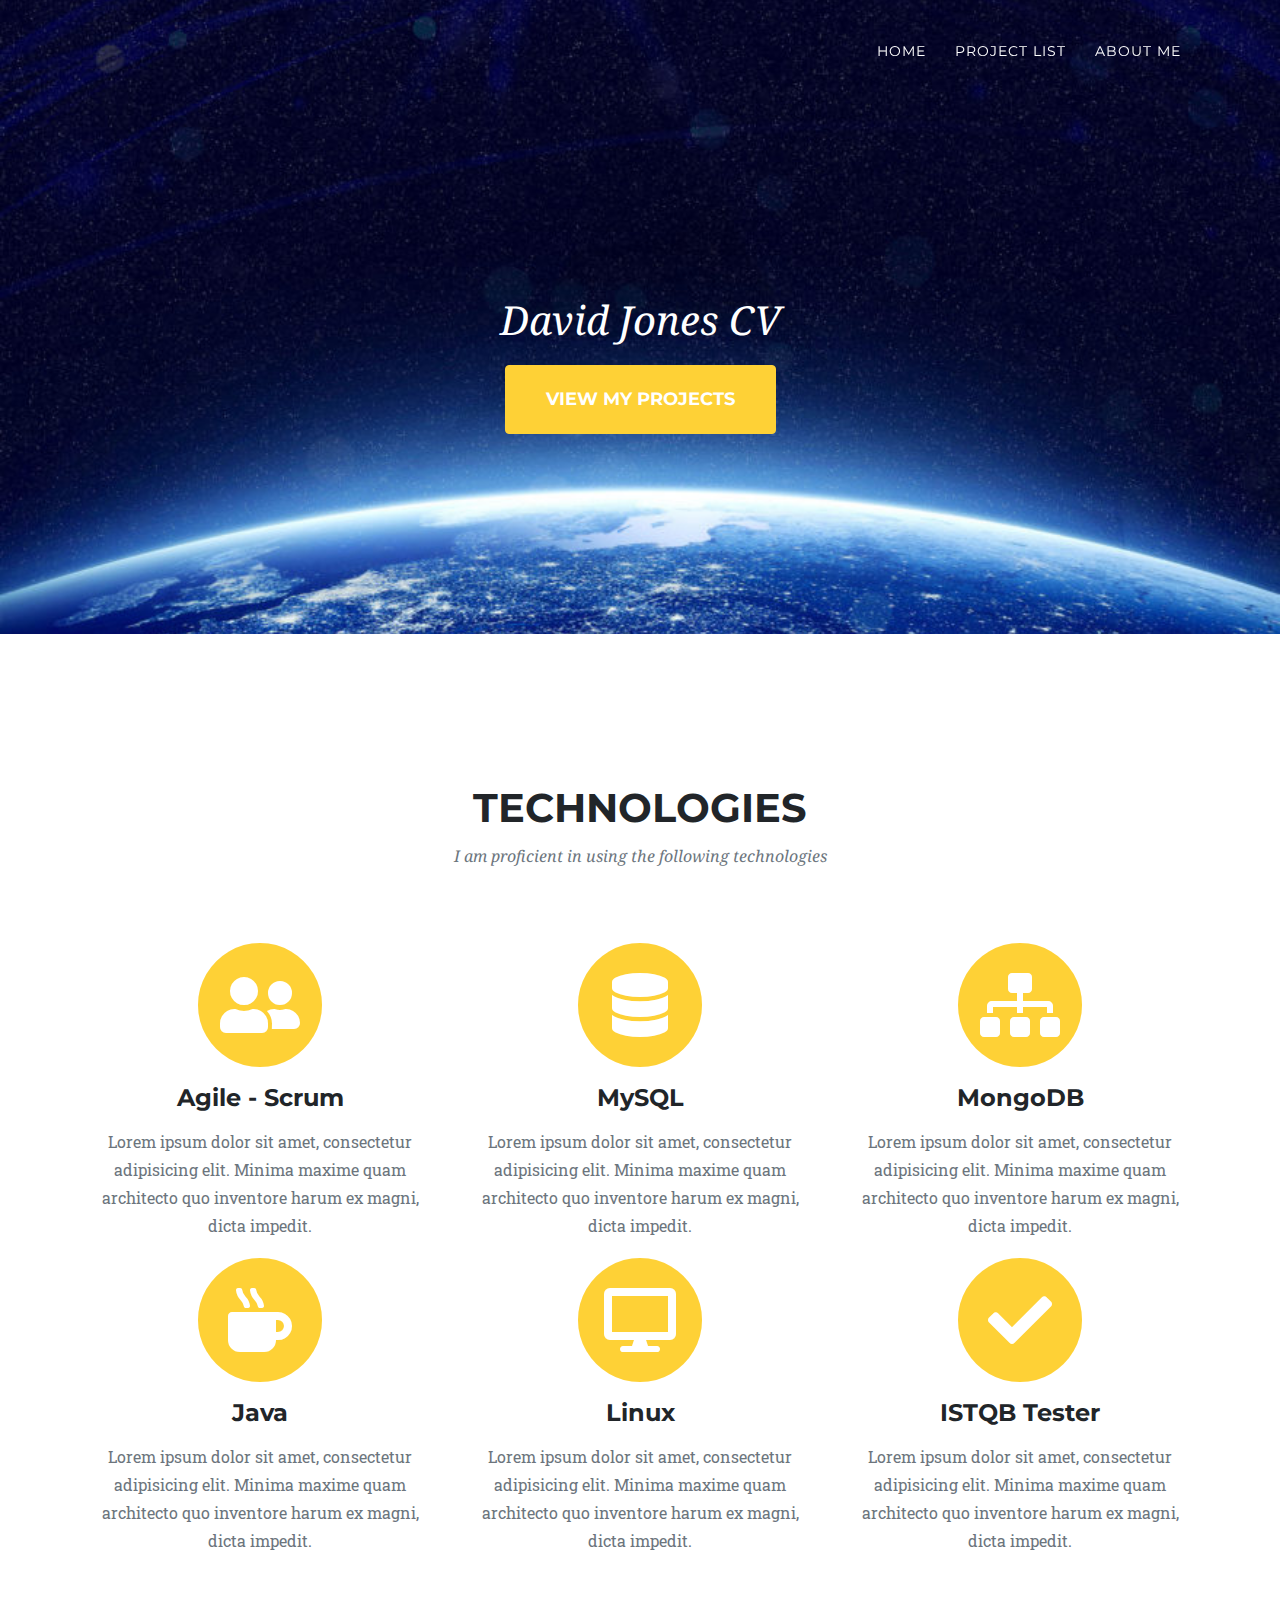
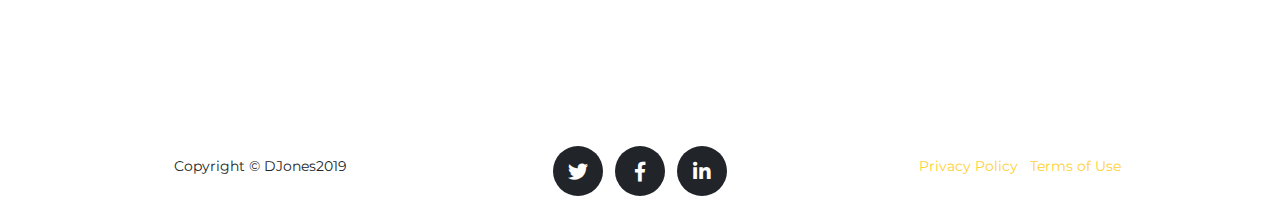
<file: index.html>
<!DOCTYPE html>
<html lang="en">

  <head>

    <meta charset="utf-8">
    <meta name="viewport" content="width=device-width, initial-scale=1, shrink-to-fit=no">
    <meta name="description" content="">
    <meta name="author" content="">

    <title>David Jones - CV</title>

    <!-- Bootstrap core CSS -->
    <link href="vendor/bootstrap/css/bootstrap.min.css" rel="stylesheet">

    <!-- Custom fonts for this template -->
    <link href="vendor/fontawesome-free/css/all.min.css" rel="stylesheet" type="text/css">
    <link href="https://fonts.googleapis.com/css?family=Montserrat:400,700" rel="stylesheet" type="text/css">
    <link href='https://fonts.googleapis.com/css?family=Kaushan+Script' rel='stylesheet' type='text/css'>
    <link href='https://fonts.googleapis.com/css?family=Droid+Serif:400,700,400italic,700italic' rel='stylesheet' type='text/css'>
    <link href='https://fonts.googleapis.com/css?family=Roboto+Slab:400,100,300,700' rel='stylesheet' type='text/css'>

    <!-- Custom styles for this template -->
    <link href="css/agency.min.css" rel="stylesheet">

  </head>

  <body id="page-top">

    <!-- Navigation -->
    <nav class="navbar navbar-expand-lg navbar-dark fixed-top" id="mainNav">
      <div class="container">
        <button class="navbar-toggler navbar-toggler-right" type="button" data-toggle="collapse" data-target="#navbarResponsive" aria-controls="navbarResponsive" aria-expanded="false" aria-label="Toggle navigation">
          Menu
          <i class="fas fa-bars"></i>
        </button>
        <div class="collapse navbar-collapse" id="navbarResponsive">
          <ul class="navbar-nav text-uppercase ml-auto">
            <li class="nav-item">
              <a class="nav-link js-scroll-trigger" href="#services">Home</a>
            </li>
            <li class="nav-item">
              <a class="nav-link js-scroll-trigger" href="#portfolio">Project List</a>
            </li>
            <li class="nav-item">
              <a class="nav-link js-scroll-trigger" href="#about">About Me</a>
            </li>
           </ul>
        </div>
      </div>
    </nav>

    <!-- Header -->
    <header class="masthead">
      <div class="container">
        <div class="intro-text">
          <div class="intro-lead-in">David Jones CV</div>
          <a class="btn btn-primary btn-xl text-uppercase js-scroll-trigger" href="#services">View My Projects</a>
        </div>
      </div>
    </header>

    <!-- Services -->
    <section id="services">
      <div class="container">
        <div class="row">
          <div class="col-lg-12 text-center">
            <h2 class="section-heading text-uppercase">Technologies</h2>
            <h3 class="section-subheading text-muted">I am proficient in using the following technologies</h3>
          </div>
        </div>
        <div class="row text-center">
          <div class="col-md-4">
            <span class="fa-stack fa-4x">
              <i class="fas fa-circle fa-stack-2x text-primary"></i>
              <i class="fas fa-user-friends fa-stack-1x fa-inverse"></i>
            </span>
            <h4 class="service-heading">Agile - Scrum</h4>
            <p class="text-muted">Lorem ipsum dolor sit amet, consectetur adipisicing elit. Minima maxime quam architecto quo inventore harum ex magni, dicta impedit.</p>
          </div>
          <div class="col-md-4">
            <span class="fa-stack fa-4x">
              <i class="fas fa-circle fa-stack-2x text-primary"></i>
              <i class="fas fa-database fa-stack-1x fa-inverse"></i>
            </span>
            <h4 class="service-heading">MySQL</h4>
            <p class="text-muted">Lorem ipsum dolor sit amet, consectetur adipisicing elit. Minima maxime quam architecto quo inventore harum ex magni, dicta impedit.</p>
          </div>
          <div class="col-md-4">
            <span class="fa-stack fa-4x">
              <i class="fas fa-circle fa-stack-2x text-primary"></i>
              <i class="fas fa-sitemap fa-stack-1x fa-inverse"></i>
            </span>
            <h4 class="service-heading">MongoDB</h4>
            <p class="text-muted">Lorem ipsum dolor sit amet, consectetur adipisicing elit. Minima maxime quam architecto quo inventore harum ex magni, dicta impedit.</p>
          </div>
		  <div class="col-md-4">
            <span class="fa-stack fa-4x">
              <i class="fas fa-circle fa-stack-2x text-primary"></i>
              <i class="fas fa-mug-hot fa-stack-1x fa-inverse"></i>
            </span>
            <h4 class="service-heading">Java</h4>
            <p class="text-muted">Lorem ipsum dolor sit amet, consectetur adipisicing elit. Minima maxime quam architecto quo inventore harum ex magni, dicta impedit.</p>
          </div>
		  <div class="col-md-4">
            <span class="fa-stack fa-4x">
              <i class="fas fa-circle fa-stack-2x text-primary"></i>
              <i class="fas fa-desktop fa-stack-1x fa-inverse"></i>
            </span>
            <h4 class="service-heading">Linux</h4>
            <p class="text-muted">Lorem ipsum dolor sit amet, consectetur adipisicing elit. Minima maxime quam architecto quo inventore harum ex magni, dicta impedit.</p>
          </div>
		  <div class="col-md-4">
            <span class="fa-stack fa-4x">
              <i class="fas fa-circle fa-stack-2x text-primary"></i>
              <i class="fas fa-check fa-stack-1x fa-inverse"></i>
            </span>
            <h4 class="service-heading">ISTQB Tester</h4>
            <p class="text-muted">Lorem ipsum dolor sit amet, consectetur adipisicing elit. Minima maxime quam architecto quo inventore harum ex magni, dicta impedit.</p>
          </div>
        </div>
      </div>
    </section>

    
    <!-- Footer -->
    <footer>
      <div class="container">
        <div class="row">
          <div class="col-md-4">
            <span class="copyright">Copyright &copy; DJones2019</span>
          </div>
          <div class="col-md-4">
            <ul class="list-inline social-buttons">
              <li class="list-inline-item">
                <a href="#">
                  <i class="fab fa-twitter"></i>
                </a>
              </li>
              <li class="list-inline-item">
                <a href="#">
                  <i class="fab fa-facebook-f"></i>
                </a>
              </li>
              <li class="list-inline-item">
                <a href="#">
                  <i class="fab fa-linkedin-in"></i>
                </a>
              </li>
            </ul>
          </div>
          <div class="col-md-4">
            <ul class="list-inline quicklinks">
              <li class="list-inline-item">
                <a href="#">Privacy Policy</a>
              </li>
              <li class="list-inline-item">
                <a href="#">Terms of Use</a>
              </li>
            </ul>
          </div>
        </div>
      </div>
    </footer>

    <!-- Portfolio Modals -->

    <!-- Modal 1 -->
    <div class="portfolio-modal modal fade" id="portfolioModal1" tabindex="-1" role="dialog" aria-hidden="true">
      <div class="modal-dialog">
        <div class="modal-content">
          <div class="close-modal" data-dismiss="modal">
            <div class="lr">
              <div class="rl"></div>
            </div>
          </div>
          <div class="container">
            <div class="row">
              <div class="col-lg-8 mx-auto">
                <div class="modal-body">
                  <!-- Project Details Go Here -->
                  <h2 class="text-uppercase">Project Name</h2>
                  <p class="item-intro text-muted">Lorem ipsum dolor sit amet consectetur.</p>
                  <img class="img-fluid d-block mx-auto" src="img/portfolio/01-full.jpg" alt="">
                  <p>Use this area to describe your project. Lorem ipsum dolor sit amet, consectetur adipisicing elit. Est blanditiis dolorem culpa incidunt minus dignissimos deserunt repellat aperiam quasi sunt officia expedita beatae cupiditate, maiores repudiandae, nostrum, reiciendis facere nemo!</p>
                  <ul class="list-inline">
                    <li>Date: January 2017</li>
                    <li>Client: Threads</li>
                    <li>Category: Illustration</li>
                  </ul>
                  <button class="btn btn-primary" data-dismiss="modal" type="button">
                    <i class="fas fa-times"></i>
                    Close Project</button>
                </div>
              </div>
            </div>
          </div>
        </div>
      </div>
    </div>

    <!-- Modal 2 -->
    <div class="portfolio-modal modal fade" id="portfolioModal2" tabindex="-1" role="dialog" aria-hidden="true">
      <div class="modal-dialog">
        <div class="modal-content">
          <div class="close-modal" data-dismiss="modal">
            <div class="lr">
              <div class="rl"></div>
            </div>
          </div>
          <div class="container">
            <div class="row">
              <div class="col-lg-8 mx-auto">
                <div class="modal-body">
                  <!-- Project Details Go Here -->
                  <h2 class="text-uppercase">Project Name</h2>
                  <p class="item-intro text-muted">Lorem ipsum dolor sit amet consectetur.</p>
                  <img class="img-fluid d-block mx-auto" src="img/portfolio/02-full.jpg" alt="">
                  <p>Use this area to describe your project. Lorem ipsum dolor sit amet, consectetur adipisicing elit. Est blanditiis dolorem culpa incidunt minus dignissimos deserunt repellat aperiam quasi sunt officia expedita beatae cupiditate, maiores repudiandae, nostrum, reiciendis facere nemo!</p>
                  <ul class="list-inline">
                    <li>Date: January 2017</li>
                    <li>Client: Explore</li>
                    <li>Category: Graphic Design</li>
                  </ul>
                  <button class="btn btn-primary" data-dismiss="modal" type="button">
                    <i class="fas fa-times"></i>
                    Close Project</button>
                </div>
              </div>
            </div>
          </div>
        </div>
      </div>
    </div>

    <!-- Modal 3 -->
    <div class="portfolio-modal modal fade" id="portfolioModal3" tabindex="-1" role="dialog" aria-hidden="true">
      <div class="modal-dialog">
        <div class="modal-content">
          <div class="close-modal" data-dismiss="modal">
            <div class="lr">
              <div class="rl"></div>
            </div>
          </div>
          <div class="container">
            <div class="row">
              <div class="col-lg-8 mx-auto">
                <div class="modal-body">
                  <!-- Project Details Go Here -->
                  <h2 class="text-uppercase">Project Name</h2>
                  <p class="item-intro text-muted">Lorem ipsum dolor sit amet consectetur.</p>
                  <img class="img-fluid d-block mx-auto" src="img/portfolio/03-full.jpg" alt="">
                  <p>Use this area to describe your project. Lorem ipsum dolor sit amet, consectetur adipisicing elit. Est blanditiis dolorem culpa incidunt minus dignissimos deserunt repellat aperiam quasi sunt officia expedita beatae cupiditate, maiores repudiandae, nostrum, reiciendis facere nemo!</p>
                  <ul class="list-inline">
                    <li>Date: January 2017</li>
                    <li>Client: Finish</li>
                    <li>Category: Identity</li>
                  </ul>
                  <button class="btn btn-primary" data-dismiss="modal" type="button">
                    <i class="fas fa-times"></i>
                    Close Project</button>
                </div>
              </div>
            </div>
          </div>
        </div>
      </div>
    </div>

    <!-- Modal 4 -->
    <div class="portfolio-modal modal fade" id="portfolioModal4" tabindex="-1" role="dialog" aria-hidden="true">
      <div class="modal-dialog">
        <div class="modal-content">
          <div class="close-modal" data-dismiss="modal">
            <div class="lr">
              <div class="rl"></div>
            </div>
          </div>
          <div class="container">
            <div class="row">
              <div class="col-lg-8 mx-auto">
                <div class="modal-body">
                  <!-- Project Details Go Here -->
                  <h2 class="text-uppercase">Project Name</h2>
                  <p class="item-intro text-muted">Lorem ipsum dolor sit amet consectetur.</p>
                  <img class="img-fluid d-block mx-auto" src="img/portfolio/04-full.jpg" alt="">
                  <p>Use this area to describe your project. Lorem ipsum dolor sit amet, consectetur adipisicing elit. Est blanditiis dolorem culpa incidunt minus dignissimos deserunt repellat aperiam quasi sunt officia expedita beatae cupiditate, maiores repudiandae, nostrum, reiciendis facere nemo!</p>
                  <ul class="list-inline">
                    <li>Date: January 2017</li>
                    <li>Client: Lines</li>
                    <li>Category: Branding</li>
                  </ul>
                  <button class="btn btn-primary" data-dismiss="modal" type="button">
                    <i class="fas fa-times"></i>
                    Close Project</button>
                </div>
              </div>
            </div>
          </div>
        </div>
      </div>
    </div>

    <!-- Modal 5 -->
    <div class="portfolio-modal modal fade" id="portfolioModal5" tabindex="-1" role="dialog" aria-hidden="true">
      <div class="modal-dialog">
        <div class="modal-content">
          <div class="close-modal" data-dismiss="modal">
            <div class="lr">
              <div class="rl"></div>
            </div>
          </div>
          <div class="container">
            <div class="row">
              <div class="col-lg-8 mx-auto">
                <div class="modal-body">
                  <!-- Project Details Go Here -->
                  <h2 class="text-uppercase">Project Name</h2>
                  <p class="item-intro text-muted">Lorem ipsum dolor sit amet consectetur.</p>
                  <img class="img-fluid d-block mx-auto" src="img/portfolio/05-full.jpg" alt="">
                  <p>Use this area to describe your project. Lorem ipsum dolor sit amet, consectetur adipisicing elit. Est blanditiis dolorem culpa incidunt minus dignissimos deserunt repellat aperiam quasi sunt officia expedita beatae cupiditate, maiores repudiandae, nostrum, reiciendis facere nemo!</p>
                  <ul class="list-inline">
                    <li>Date: January 2017</li>
                    <li>Client: Southwest</li>
                    <li>Category: Website Design</li>
                  </ul>
                  <button class="btn btn-primary" data-dismiss="modal" type="button">
                    <i class="fas fa-times"></i>
                    Close Project</button>
                </div>
              </div>
            </div>
          </div>
        </div>
      </div>
    </div>

    <!-- Modal 6 -->
    <div class="portfolio-modal modal fade" id="portfolioModal6" tabindex="-1" role="dialog" aria-hidden="true">
      <div class="modal-dialog">
        <div class="modal-content">
          <div class="close-modal" data-dismiss="modal">
            <div class="lr">
              <div class="rl"></div>
            </div>
          </div>
          <div class="container">
            <div class="row">
              <div class="col-lg-8 mx-auto">
                <div class="modal-body">
                  <!-- Project Details Go Here -->
                  <h2 class="text-uppercase">Project Name</h2>
                  <p class="item-intro text-muted">Lorem ipsum dolor sit amet consectetur.</p>
                  <img class="img-fluid d-block mx-auto" src="img/portfolio/06-full.jpg" alt="">
                  <p>Use this area to describe your project. Lorem ipsum dolor sit amet, consectetur adipisicing elit. Est blanditiis dolorem culpa incidunt minus dignissimos deserunt repellat aperiam quasi sunt officia expedita beatae cupiditate, maiores repudiandae, nostrum, reiciendis facere nemo!</p>
                  <ul class="list-inline">
                    <li>Date: January 2017</li>
                    <li>Client: Window</li>
                    <li>Category: Photography</li>
                  </ul>
                  <button class="btn btn-primary" data-dismiss="modal" type="button">
                    <i class="fas fa-times"></i>
                    Close Project</button>
                </div>
              </div>
            </div>
          </div>
        </div>
      </div>
    </div>

    <!-- Bootstrap core JavaScript -->
    <script src="vendor/jquery/jquery.min.js"></script>
    <script src="vendor/bootstrap/js/bootstrap.bundle.min.js"></script>

    <!-- Plugin JavaScript -->
    <script src="vendor/jquery-easing/jquery.easing.min.js"></script>

    <!-- Contact form JavaScript -->
    <script src="js/jqBootstrapValidation.js"></script>
    <script src="js/contact_me.js"></script>

    <!-- Custom scripts for this template -->
    <script src="js/agency.min.js"></script>

  </body>

</html>
</file>
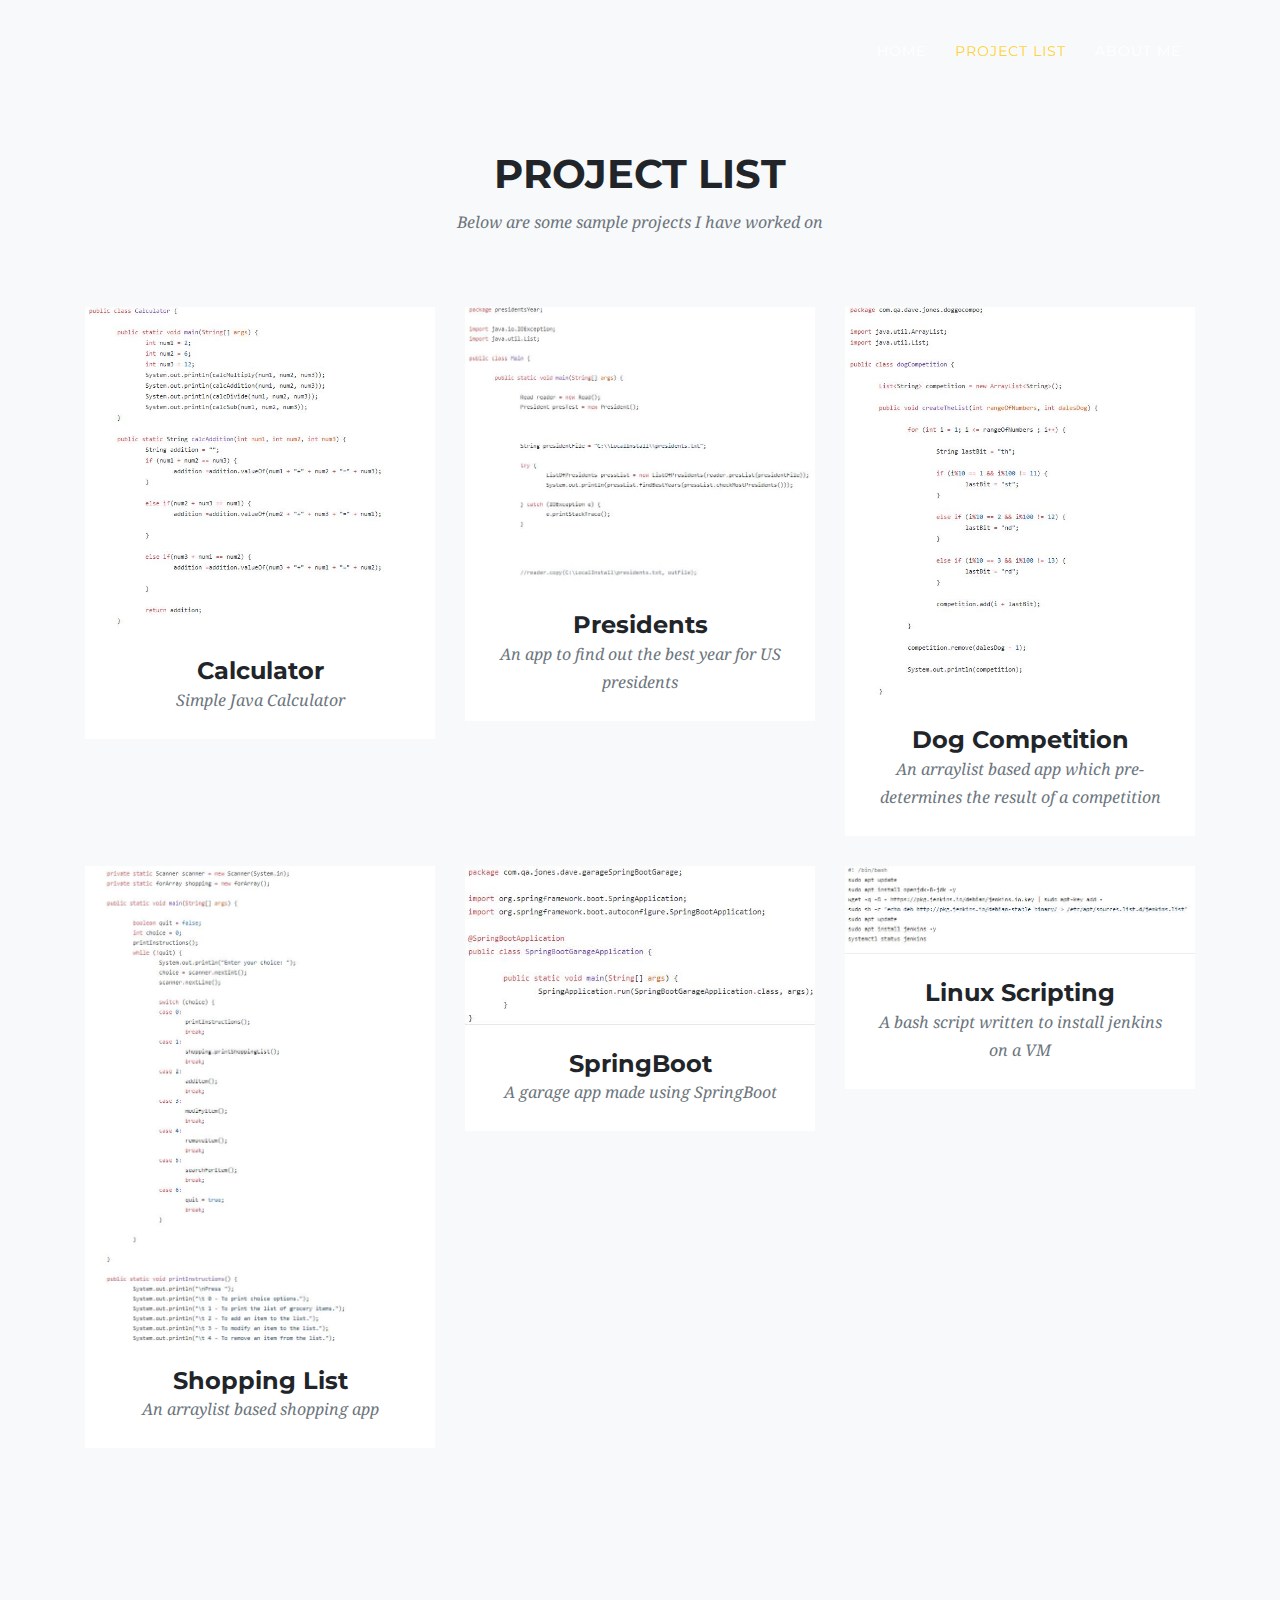
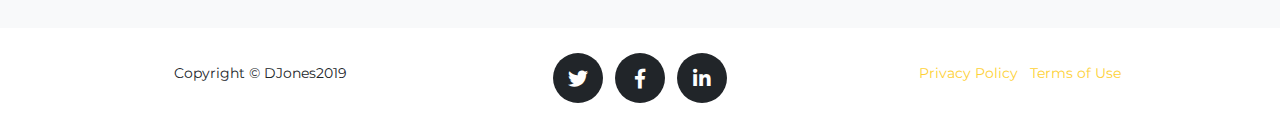
<file: projectList.html>
<!DOCTYPE html>
<html lang="en">

  <head>

    <meta charset="utf-8">
    <meta name="viewport" content="width=device-width, initial-scale=1, shrink-to-fit=no">
    <meta name="description" content="">
    <meta name="author" content="">

    <title>Project List</title>

    <!-- Bootstrap core CSS -->
    <link href="vendor/bootstrap/css/bootstrap.min.css" rel="stylesheet">

    <!-- Custom fonts for this template -->
    <link href="vendor/fontawesome-free/css/all.min.css" rel="stylesheet" type="text/css">
    <link href="https://fonts.googleapis.com/css?family=Montserrat:400,700" rel="stylesheet" type="text/css">
    <link href='https://fonts.googleapis.com/css?family=Kaushan+Script' rel='stylesheet' type='text/css'>
    <link href='https://fonts.googleapis.com/css?family=Droid+Serif:400,700,400italic,700italic' rel='stylesheet' type='text/css'>
    <link href='https://fonts.googleapis.com/css?family=Roboto+Slab:400,100,300,700' rel='stylesheet' type='text/css'>

    <!-- Custom styles for this template -->
    <link href="css/agency.min.css" rel="stylesheet">

  </head>

  <body id="page-top">

    <!-- Navigation -->
    <nav class="navbar navbar-expand-lg navbar-dark fixed-top" id="mainNav">
      <div class="container">
        
        <button class="navbar-toggler navbar-toggler-right" type="button" data-toggle="collapse" data-target="#navbarResponsive" aria-controls="navbarResponsive" aria-expanded="false" aria-label="Toggle navigation">
          Menu
          <i class="fas fa-bars"></i>
        </button>
        <div class="collapse navbar-collapse" id="navbarResponsive">
          <ul class="navbar-nav text-uppercase ml-auto">
            <li class="nav-item">
              <a class="nav-link js-scroll-trigger" href="#services">Home</a>
            </li>
            <li class="nav-item">
              <a class="nav-link js-scroll-trigger" href="#portfolio">Project List</a>
            </li>
            <li class="nav-item">
              <a class="nav-link js-scroll-trigger" href="#about">About Me</a>
            </li>
          </ul>
        </div>
      </div>
    </nav>

   

    <!-- Portfolio Grid -->
    <section class="bg-light" id="portfolio">
      <div class="container">
        <div class="row">
          <div class="col-lg-12 text-center">
            <h2 class="section-heading text-uppercase">Project List</h2>
            <h3 class="section-subheading text-muted">Below are some sample projects I have worked on</h3>
          </div>
        </div>
        <div class="row">
          <div class="col-md-4 col-sm-6 portfolio-item">
            <a class="portfolio-link" data-toggle="modal" href="#portfolioModal1">
              <div class="portfolio-hover">
                <div class="portfolio-hover-content">
                  <i class="fas fa-plus fa-3x"></i>
                </div>
              </div>
              <img class="img-fluid" src="img/portfolio/01-thumbnail.jpg" alt="">
            </a>
            <div class="portfolio-caption">
              <h4>Calculator</h4>
              <p class="text-muted">Simple Java Calculator</p>
            </div>
          </div>
          <div class="col-md-4 col-sm-6 portfolio-item">
            <a class="portfolio-link" data-toggle="modal" href="#portfolioModal2">
              <div class="portfolio-hover">
                <div class="portfolio-hover-content">
                  <i class="fas fa-plus fa-3x"></i>
                </div>
              </div>
              <img class="img-fluid" src="img/portfolio/02-thumbnail.jpg" alt="">
            </a>
            <div class="portfolio-caption">
              <h4>Presidents</h4>
              <p class="text-muted">An app to find out the best year for US presidents</p>
            </div>
          </div>
          <div class="col-md-4 col-sm-6 portfolio-item">
            <a class="portfolio-link" data-toggle="modal" href="#portfolioModal3">
              <div class="portfolio-hover">
                <div class="portfolio-hover-content">
                  <i class="fas fa-plus fa-3x"></i>
                </div>
              </div>
              <img class="img-fluid" src="img/portfolio/03-thumbnail.jpg" alt="">
            </a>
            <div class="portfolio-caption">
              <h4>Dog Competition</h4>
              <p class="text-muted">An arraylist based app which pre-determines the result of a competition</p>
            </div>
          </div>
          <div class="col-md-4 col-sm-6 portfolio-item">
            <a class="portfolio-link" data-toggle="modal" href="#portfolioModal4">
              <div class="portfolio-hover">
                <div class="portfolio-hover-content">
                  <i class="fas fa-plus fa-3x"></i>
                </div>
              </div>
              <img class="img-fluid" src="img/portfolio/04-thumbnail.jpg" alt="">
            </a>
            <div class="portfolio-caption">
              <h4>Shopping List</h4>
              <p class="text-muted">An arraylist based shopping app</p>
            </div>
          </div>
          <div class="col-md-4 col-sm-6 portfolio-item">
            <a class="portfolio-link" data-toggle="modal" href="#portfolioModal5">
              <div class="portfolio-hover">
                <div class="portfolio-hover-content">
                  <i class="fas fa-plus fa-3x"></i>
                </div>
              </div>
              <img class="img-fluid" src="img/portfolio/05-thumbnail.jpg" alt="">
            </a>
            <div class="portfolio-caption">
              <h4>SpringBoot</h4>
              <p class="text-muted">A garage app made using SpringBoot</p>
            </div>
          </div>
          <div class="col-md-4 col-sm-6 portfolio-item">
            <a class="portfolio-link" data-toggle="modal" href="#portfolioModal6">
              <div class="portfolio-hover">
                <div class="portfolio-hover-content">
                  <i class="fas fa-plus fa-3x"></i>
                </div>
              </div>
              <img class="img-fluid" src="img/portfolio/06-thumbnail.jpg" alt="">
            </a>
            <div class="portfolio-caption">
              <h4>Linux Scripting</h4>
              <p class="text-muted">A bash script written to install jenkins on a VM</p>
            </div>
          </div>
        </div>
      </div>
    </section>

    <!-- Footer -->
    <footer>
      <div class="container">
        <div class="row">
          <div class="col-md-4">
            <span class="copyright">Copyright &copy; DJones2019</span>
          </div>
          <div class="col-md-4">
            <ul class="list-inline social-buttons">
              <li class="list-inline-item">
                <a href="#">
                  <i class="fab fa-twitter"></i>
                </a>
              </li>
              <li class="list-inline-item">
                <a href="#">
                  <i class="fab fa-facebook-f"></i>
                </a>
              </li>
              <li class="list-inline-item">
                <a href="#">
                  <i class="fab fa-linkedin-in"></i>
                </a>
              </li>
            </ul>
          </div>
          <div class="col-md-4">
            <ul class="list-inline quicklinks">
              <li class="list-inline-item">
                <a href="#">Privacy Policy</a>
              </li>
              <li class="list-inline-item">
                <a href="#">Terms of Use</a>
              </li>
            </ul>
          </div>
        </div>
      </div>
    </footer>

    <!-- Portfolio Modals -->

    <!-- Modal 1 -->
    <div class="portfolio-modal modal fade" id="portfolioModal1" tabindex="-1" role="dialog" aria-hidden="true">
      <div class="modal-dialog">
        <div class="modal-content">
          <div class="close-modal" data-dismiss="modal">
            <div class="lr">
              <div class="rl"></div>
            </div>
          </div>
          <div class="container">
            <div class="row">
              <div class="col-lg-8 mx-auto">
                <div class="modal-body">
                  <!-- Project Details Go Here -->
                  <h2 class="text-uppercase">Project Name</h2>
                  <p class="item-intro text-muted">Lorem ipsum dolor sit amet consectetur.</p>
                  <img class="img-fluid d-block mx-auto" src="img/portfolio/01-full.jpg" alt="">
                  <p>Use this area to describe your project. Lorem ipsum dolor sit amet, consectetur adipisicing elit. Est blanditiis dolorem culpa incidunt minus dignissimos deserunt repellat aperiam quasi sunt officia expedita beatae cupiditate, maiores repudiandae, nostrum, reiciendis facere nemo!</p>
                  <ul class="list-inline">
                    <li>Date: January 2017</li>
                    <li>Client: Threads</li>
                    <li>Category: Illustration</li>
                  </ul>
                  <button class="btn btn-primary" data-dismiss="modal" type="button">
                    <i class="fas fa-times"></i>
                    Close Project</button>
                </div>
              </div>
            </div>
          </div>
        </div>
      </div>
    </div>

    <!-- Modal 2 -->
    <div class="portfolio-modal modal fade" id="portfolioModal2" tabindex="-1" role="dialog" aria-hidden="true">
      <div class="modal-dialog">
        <div class="modal-content">
          <div class="close-modal" data-dismiss="modal">
            <div class="lr">
              <div class="rl"></div>
            </div>
          </div>
          <div class="container">
            <div class="row">
              <div class="col-lg-8 mx-auto">
                <div class="modal-body">
                  <!-- Project Details Go Here -->
                  <h2 class="text-uppercase">Project Name</h2>
                  <p class="item-intro text-muted">Lorem ipsum dolor sit amet consectetur.</p>
                  <img class="img-fluid d-block mx-auto" src="img/portfolio/02-full.jpg" alt="">
                  <p>Use this area to describe your project. Lorem ipsum dolor sit amet, consectetur adipisicing elit. Est blanditiis dolorem culpa incidunt minus dignissimos deserunt repellat aperiam quasi sunt officia expedita beatae cupiditate, maiores repudiandae, nostrum, reiciendis facere nemo!</p>
                  <ul class="list-inline">
                    <li>Date: January 2017</li>
                    <li>Client: Explore</li>
                    <li>Category: Graphic Design</li>
                  </ul>
                  <button class="btn btn-primary" data-dismiss="modal" type="button">
                    <i class="fas fa-times"></i>
                    Close Project</button>
                </div>
              </div>
            </div>
          </div>
        </div>
      </div>
    </div>

    <!-- Modal 3 -->
    <div class="portfolio-modal modal fade" id="portfolioModal3" tabindex="-1" role="dialog" aria-hidden="true">
      <div class="modal-dialog">
        <div class="modal-content">
          <div class="close-modal" data-dismiss="modal">
            <div class="lr">
              <div class="rl"></div>
            </div>
          </div>
          <div class="container">
            <div class="row">
              <div class="col-lg-8 mx-auto">
                <div class="modal-body">
                  <!-- Project Details Go Here -->
                  <h2 class="text-uppercase">Project Name</h2>
                  <p class="item-intro text-muted">Lorem ipsum dolor sit amet consectetur.</p>
                  <img class="img-fluid d-block mx-auto" src="img/portfolio/03-full.jpg" alt="">
                  <p>Use this area to describe your project. Lorem ipsum dolor sit amet, consectetur adipisicing elit. Est blanditiis dolorem culpa incidunt minus dignissimos deserunt repellat aperiam quasi sunt officia expedita beatae cupiditate, maiores repudiandae, nostrum, reiciendis facere nemo!</p>
                  <ul class="list-inline">
                    <li>Date: January 2017</li>
                    <li>Client: Finish</li>
                    <li>Category: Identity</li>
                  </ul>
                  <button class="btn btn-primary" data-dismiss="modal" type="button">
                    <i class="fas fa-times"></i>
                    Close Project</button>
                </div>
              </div>
            </div>
          </div>
        </div>
      </div>
    </div>

    <!-- Modal 4 -->
    <div class="portfolio-modal modal fade" id="portfolioModal4" tabindex="-1" role="dialog" aria-hidden="true">
      <div class="modal-dialog">
        <div class="modal-content">
          <div class="close-modal" data-dismiss="modal">
            <div class="lr">
              <div class="rl"></div>
            </div>
          </div>
          <div class="container">
            <div class="row">
              <div class="col-lg-8 mx-auto">
                <div class="modal-body">
                  <!-- Project Details Go Here -->
                  <h2 class="text-uppercase">Project Name</h2>
                  <p class="item-intro text-muted">Lorem ipsum dolor sit amet consectetur.</p>
                  <img class="img-fluid d-block mx-auto" src="img/portfolio/04-full.jpg" alt="">
                  <p>Use this area to describe your project. Lorem ipsum dolor sit amet, consectetur adipisicing elit. Est blanditiis dolorem culpa incidunt minus dignissimos deserunt repellat aperiam quasi sunt officia expedita beatae cupiditate, maiores repudiandae, nostrum, reiciendis facere nemo!</p>
                  <ul class="list-inline">
                    <li>Date: January 2017</li>
                    <li>Client: Lines</li>
                    <li>Category: Branding</li>
                  </ul>
                  <button class="btn btn-primary" data-dismiss="modal" type="button">
                    <i class="fas fa-times"></i>
                    Close Project</button>
                </div>
              </div>
            </div>
          </div>
        </div>
      </div>
    </div>

    <!-- Modal 5 -->
    <div class="portfolio-modal modal fade" id="portfolioModal5" tabindex="-1" role="dialog" aria-hidden="true">
      <div class="modal-dialog">
        <div class="modal-content">
          <div class="close-modal" data-dismiss="modal">
            <div class="lr">
              <div class="rl"></div>
            </div>
          </div>
          <div class="container">
            <div class="row">
              <div class="col-lg-8 mx-auto">
                <div class="modal-body">
                  <!-- Project Details Go Here -->
                  <h2 class="text-uppercase">Project Name</h2>
                  <p class="item-intro text-muted">Lorem ipsum dolor sit amet consectetur.</p>
                  <img class="img-fluid d-block mx-auto" src="img/portfolio/05-full.jpg" alt="">
                  <p>Use this area to describe your project. Lorem ipsum dolor sit amet, consectetur adipisicing elit. Est blanditiis dolorem culpa incidunt minus dignissimos deserunt repellat aperiam quasi sunt officia expedita beatae cupiditate, maiores repudiandae, nostrum, reiciendis facere nemo!</p>
                  <ul class="list-inline">
                    <li>Date: January 2017</li>
                    <li>Client: Southwest</li>
                    <li>Category: Website Design</li>
                  </ul>
                  <button class="btn btn-primary" data-dismiss="modal" type="button">
                    <i class="fas fa-times"></i>
                    Close Project</button>
                </div>
              </div>
            </div>
          </div>
        </div>
      </div>
    </div>

    <!-- Modal 6 -->
    <div class="portfolio-modal modal fade" id="portfolioModal6" tabindex="-1" role="dialog" aria-hidden="true">
      <div class="modal-dialog">
        <div class="modal-content">
          <div class="close-modal" data-dismiss="modal">
            <div class="lr">
              <div class="rl"></div>
            </div>
          </div>
          <div class="container">
            <div class="row">
              <div class="col-lg-8 mx-auto">
                <div class="modal-body">
                  <!-- Project Details Go Here -->
                  <h2 class="text-uppercase">Project Name</h2>
                  <p class="item-intro text-muted">Lorem ipsum dolor sit amet consectetur.</p>
                  <img class="img-fluid d-block mx-auto" src="img/portfolio/06-full.jpg" alt="">
                  <p>Use this area to describe your project. Lorem ipsum dolor sit amet, consectetur adipisicing elit. Est blanditiis dolorem culpa incidunt minus dignissimos deserunt repellat aperiam quasi sunt officia expedita beatae cupiditate, maiores repudiandae, nostrum, reiciendis facere nemo!</p>
                  <ul class="list-inline">
                    <li>Date: January 2017</li>
                    <li>Client: Window</li>
                    <li>Category: Photography</li>
                  </ul>
                  <button class="btn btn-primary" data-dismiss="modal" type="button">
                    <i class="fas fa-times"></i>
                    Close Project</button>
                </div>
              </div>
            </div>
          </div>
        </div>
      </div>
    </div>

    <!-- Bootstrap core JavaScript -->
    <script src="vendor/jquery/jquery.min.js"></script>
    <script src="vendor/bootstrap/js/bootstrap.bundle.min.js"></script>

    <!-- Plugin JavaScript -->
    <script src="vendor/jquery-easing/jquery.easing.min.js"></script>

    <!-- Contact form JavaScript -->
    <script src="js/jqBootstrapValidation.js"></script>
    <script src="js/contact_me.js"></script>

    <!-- Custom scripts for this template -->
    <script src="js/agency.min.js"></script>

  </body>

</html>
</file>
<file: css/agency.min.css>
/*!
 * Start Bootstrap - Agency v5.0.3 (https://startbootstrap.com/template-overviews/agency)
 * Copyright 2013-2018 Start Bootstrap
 * Licensed under MIT (https://github.com/BlackrockDigital/startbootstrap-agency/blob/master/LICENSE)
 */body{overflow-x:hidden;font-family:'Roboto Slab',-apple-system,BlinkMacSystemFont,'Segoe UI',Roboto,'Helvetica Neue',Arial,sans-serif,'Apple Color Emoji','Segoe UI Emoji','Segoe UI Symbol','Noto Color Emoji'}p{line-height:1.75}a{color:#fed136}a:hover{color:#fec503}.text-primary{color:#fed136!important}h1,h2,h3,h4,h5,h6{font-weight:700;font-family:Montserrat,-apple-system,BlinkMacSystemFont,'Segoe UI',Roboto,'Helvetica Neue',Arial,sans-serif,'Apple Color Emoji','Segoe UI Emoji','Segoe UI Symbol','Noto Color Emoji'}section{padding:100px 0}section h2.section-heading{font-size:40px;margin-top:0;margin-bottom:15px}section h3.section-subheading{font-size:16px;font-weight:400;font-style:italic;margin-bottom:75px;text-transform:none;font-family:'Droid Serif',-apple-system,BlinkMacSystemFont,'Segoe UI',Roboto,'Helvetica Neue',Arial,sans-serif,'Apple Color Emoji','Segoe UI Emoji','Segoe UI Symbol','Noto Color Emoji'}@media (min-width:768px){section{padding:150px 0}}.btn{font-family:Montserrat,-apple-system,BlinkMacSystemFont,'Segoe UI',Roboto,'Helvetica Neue',Arial,sans-serif,'Apple Color Emoji','Segoe UI Emoji','Segoe UI Symbol','Noto Color Emoji';font-weight:700}.btn-xl{font-size:18px;padding:20px 40px}.btn-primary{background-color:#fed136;border-color:#fed136}.btn-primary:active,.btn-primary:focus,.btn-primary:hover{background-color:#fec810!important;border-color:#fec810!important;color:#fff}.btn-primary:active,.btn-primary:focus{-webkit-box-shadow:0 0 0 .2rem rgba(254,209,55,.5)!important;box-shadow:0 0 0 .2rem rgba(254,209,55,.5)!important}::-moz-selection{background:#fed136;text-shadow:none}::selection{background:#fed136;text-shadow:none}img::-moz-selection{background:0 0}img::selection{background:0 0}img::-moz-selection{background:0 0}#mainNav{background-color:#212529}#mainNav .navbar-toggler{font-size:12px;right:0;padding:13px;text-transform:uppercase;color:#fff;border:0;background-color:#fed136;font-family:Montserrat,-apple-system,BlinkMacSystemFont,'Segoe UI',Roboto,'Helvetica Neue',Arial,sans-serif,'Apple Color Emoji','Segoe UI Emoji','Segoe UI Symbol','Noto Color Emoji'}#mainNav .navbar-brand{color:#fed136;font-family:'Kaushan Script',-apple-system,BlinkMacSystemFont,'Segoe UI',Roboto,'Helvetica Neue',Arial,sans-serif,'Apple Color Emoji','Segoe UI Emoji','Segoe UI Symbol','Noto Color Emoji'}#mainNav .navbar-brand.active,#mainNav .navbar-brand:active,#mainNav .navbar-brand:focus,#mainNav .navbar-brand:hover{color:#fec503}#mainNav .navbar-nav .nav-item .nav-link{font-size:90%;font-weight:400;padding:.75em 0;letter-spacing:1px;color:#fff;font-family:Montserrat,-apple-system,BlinkMacSystemFont,'Segoe UI',Roboto,'Helvetica Neue',Arial,sans-serif,'Apple Color Emoji','Segoe UI Emoji','Segoe UI Symbol','Noto Color Emoji'}#mainNav .navbar-nav .nav-item .nav-link.active,#mainNav .navbar-nav .nav-item .nav-link:hover{color:#fed136}@media (min-width:992px){#mainNav{padding-top:25px;padding-bottom:25px;-webkit-transition:padding-top .3s,padding-bottom .3s;transition:padding-top .3s,padding-bottom .3s;border:none;background-color:transparent}#mainNav .navbar-brand{font-size:1.75em;-webkit-transition:all .3s;transition:all .3s}#mainNav .navbar-nav .nav-item .nav-link{padding:1.1em 1em!important}#mainNav.navbar-shrink{padding-top:0;padding-bottom:0;background-color:#212529}#mainNav.navbar-shrink .navbar-brand{font-size:1.25em;padding:12px 0}}header.masthead{text-align:center;color:#fff;background-image:url(../img/header-bg.jpg);background-repeat:no-repeat;background-attachment:scroll;background-position:center center;background-size:cover}header.masthead .intro-text{padding-top:150px;padding-bottom:100px}header.masthead .intro-text .intro-lead-in{font-size:22px;font-style:italic;line-height:22px;margin-bottom:25px;font-family:'Droid Serif',-apple-system,BlinkMacSystemFont,'Segoe UI',Roboto,'Helvetica Neue',Arial,sans-serif,'Apple Color Emoji','Segoe UI Emoji','Segoe UI Symbol','Noto Color Emoji'}header.masthead .intro-text .intro-heading{font-size:50px;font-weight:700;line-height:50px;margin-bottom:25px;font-family:Montserrat,-apple-system,BlinkMacSystemFont,'Segoe UI',Roboto,'Helvetica Neue',Arial,sans-serif,'Apple Color Emoji','Segoe UI Emoji','Segoe UI Symbol','Noto Color Emoji'}@media (min-width:768px){header.masthead .intro-text{padding-top:300px;padding-bottom:200px}header.masthead .intro-text .intro-lead-in{font-size:40px;font-style:italic;line-height:40px;margin-bottom:25px;font-family:'Droid Serif',-apple-system,BlinkMacSystemFont,'Segoe UI',Roboto,'Helvetica Neue',Arial,sans-serif,'Apple Color Emoji','Segoe UI Emoji','Segoe UI Symbol','Noto Color Emoji'}header.masthead .intro-text .intro-heading{font-size:75px;font-weight:700;line-height:75px;margin-bottom:50px;font-family:Montserrat,-apple-system,BlinkMacSystemFont,'Segoe UI',Roboto,'Helvetica Neue',Arial,sans-serif,'Apple Color Emoji','Segoe UI Emoji','Segoe UI Symbol','Noto Color Emoji'}}.service-heading{margin:15px 0;text-transform:none}#portfolio .portfolio-item{right:0;margin:0 0 15px}#portfolio .portfolio-item .portfolio-link{position:relative;display:block;max-width:400px;margin:0 auto;cursor:pointer}#portfolio .portfolio-item .portfolio-link .portfolio-hover{position:absolute;width:100%;height:100%;-webkit-transition:all ease .5s;transition:all ease .5s;opacity:0;background:rgba(254,209,54,.9)}#portfolio .portfolio-item .portfolio-link .portfolio-hover:hover{opacity:1}#portfolio .portfolio-item .portfolio-link .portfolio-hover .portfolio-hover-content{font-size:20px;position:absolute;top:50%;width:100%;height:20px;margin-top:-12px;text-align:center;color:#fff}#portfolio .portfolio-item .portfolio-link .portfolio-hover .portfolio-hover-content i{margin-top:-12px}#portfolio .portfolio-item .portfolio-link .portfolio-hover .portfolio-hover-content h3,#portfolio .portfolio-item .portfolio-link .portfolio-hover .portfolio-hover-content h4{margin:0}#portfolio .portfolio-item .portfolio-caption{max-width:400px;margin:0 auto;padding:25px;text-align:center;background-color:#fff}#portfolio .portfolio-item .portfolio-caption h4{margin:0;text-transform:none}#portfolio .portfolio-item .portfolio-caption p{font-size:16px;font-style:italic;margin:0;font-family:'Droid Serif',-apple-system,BlinkMacSystemFont,'Segoe UI',Roboto,'Helvetica Neue',Arial,sans-serif,'Apple Color Emoji','Segoe UI Emoji','Segoe UI Symbol','Noto Color Emoji'}#portfolio *{z-index:2}@media (min-width:767px){#portfolio .portfolio-item{margin:0 0 30px}}.portfolio-modal{padding-right:0!important}.portfolio-modal .modal-dialog{margin:1rem;max-width:100vw}.portfolio-modal .modal-content{padding:100px 0;text-align:center}.portfolio-modal .modal-content h2{font-size:3em;margin-bottom:15px}.portfolio-modal .modal-content p{margin-bottom:30px}.portfolio-modal .modal-content p.item-intro{font-size:16px;font-style:italic;margin:20px 0 30px;font-family:'Droid Serif',-apple-system,BlinkMacSystemFont,'Segoe UI',Roboto,'Helvetica Neue',Arial,sans-serif,'Apple Color Emoji','Segoe UI Emoji','Segoe UI Symbol','Noto Color Emoji'}.portfolio-modal .modal-content ul.list-inline{margin-top:0;margin-bottom:30px}.portfolio-modal .modal-content img{margin-bottom:30px}.portfolio-modal .modal-content button{cursor:pointer}.portfolio-modal .close-modal{position:absolute;top:25px;right:25px;width:75px;height:75px;cursor:pointer;background-color:transparent}.portfolio-modal .close-modal:hover{opacity:.3}.portfolio-modal .close-modal .lr{z-index:1051;width:1px;height:75px;margin-left:35px;-webkit-transform:rotate(45deg);transform:rotate(45deg);background-color:#212529}.portfolio-modal .close-modal .lr .rl{z-index:1052;width:1px;height:75px;-webkit-transform:rotate(90deg);transform:rotate(90deg);background-color:#212529}.timeline{position:relative;padding:0;list-style:none}.timeline:before{position:absolute;top:0;bottom:0;left:40px;width:2px;margin-left:-1.5px;content:'';background-color:#e9ecef}.timeline>li{position:relative;min-height:50px;margin-bottom:50px}.timeline>li:after,.timeline>li:before{display:table;content:' '}.timeline>li:after{clear:both}.timeline>li .timeline-panel{position:relative;float:right;width:100%;padding:0 20px 0 100px;text-align:left}.timeline>li .timeline-panel:before{right:auto;left:-15px;border-right-width:15px;border-left-width:0}.timeline>li .timeline-panel:after{right:auto;left:-14px;border-right-width:14px;border-left-width:0}.timeline>li .timeline-image{position:absolute;z-index:100;left:0;width:80px;height:80px;margin-left:0;text-align:center;color:#fff;border:7px solid #e9ecef;border-radius:100%;background-color:#fed136}.timeline>li .timeline-image h4{font-size:10px;line-height:14px;margin-top:12px}.timeline>li.timeline-inverted>.timeline-panel{float:right;padding:0 20px 0 100px;text-align:left}.timeline>li.timeline-inverted>.timeline-panel:before{right:auto;left:-15px;border-right-width:15px;border-left-width:0}.timeline>li.timeline-inverted>.timeline-panel:after{right:auto;left:-14px;border-right-width:14px;border-left-width:0}.timeline>li:last-child{margin-bottom:0}.timeline .timeline-heading h4{margin-top:0;color:inherit}.timeline .timeline-heading h4.subheading{text-transform:none}.timeline .timeline-body>p,.timeline .timeline-body>ul{margin-bottom:0}@media (min-width:768px){.timeline:before{left:50%}.timeline>li{min-height:100px;margin-bottom:100px}.timeline>li .timeline-panel{float:left;width:41%;padding:0 20px 20px 30px;text-align:right}.timeline>li .timeline-image{left:50%;width:100px;height:100px;margin-left:-50px}.timeline>li .timeline-image h4{font-size:13px;line-height:18px;margin-top:16px}.timeline>li.timeline-inverted>.timeline-panel{float:right;padding:0 30px 20px 20px;text-align:left}}@media (min-width:992px){.timeline>li{min-height:150px}.timeline>li .timeline-panel{padding:0 20px 20px}.timeline>li .timeline-image{width:150px;height:150px;margin-left:-75px}.timeline>li .timeline-image h4{font-size:18px;line-height:26px;margin-top:30px}.timeline>li.timeline-inverted>.timeline-panel{padding:0 20px 20px}}@media (min-width:1200px){.timeline>li{min-height:170px}.timeline>li .timeline-panel{padding:0 20px 20px 100px}.timeline>li .timeline-image{width:170px;height:170px;margin-left:-85px}.timeline>li .timeline-image h4{margin-top:40px}.timeline>li.timeline-inverted>.timeline-panel{padding:0 100px 20px 20px}}.team-member{margin-bottom:50px;text-align:center}.team-member img{width:225px;height:225px;border:7px solid #fff}.team-member h4{margin-top:25px;margin-bottom:0;text-transform:none}.team-member p{margin-top:0}section#contact{background-color:#212529;background-image:url(../img/map-image.png);background-repeat:no-repeat;background-position:center}section#contact .section-heading{color:#fff}section#contact .form-group{margin-bottom:25px}section#contact .form-group input,section#contact .form-group textarea{padding:20px}section#contact .form-group input.form-control{height:auto}section#contact .form-group textarea.form-control{height:248px}section#contact .form-control:focus{border-color:#fed136;-webkit-box-shadow:none;box-shadow:none}section#contact ::-webkit-input-placeholder{font-weight:700;color:#ced4da;font-family:Montserrat,-apple-system,BlinkMacSystemFont,'Segoe UI',Roboto,'Helvetica Neue',Arial,sans-serif,'Apple Color Emoji','Segoe UI Emoji','Segoe UI Symbol','Noto Color Emoji'}section#contact :-moz-placeholder{font-weight:700;color:#ced4da;font-family:Montserrat,-apple-system,BlinkMacSystemFont,'Segoe UI',Roboto,'Helvetica Neue',Arial,sans-serif,'Apple Color Emoji','Segoe UI Emoji','Segoe UI Symbol','Noto Color Emoji'}section#contact ::-moz-placeholder{font-weight:700;color:#ced4da;font-family:Montserrat,-apple-system,BlinkMacSystemFont,'Segoe UI',Roboto,'Helvetica Neue',Arial,sans-serif,'Apple Color Emoji','Segoe UI Emoji','Segoe UI Symbol','Noto Color Emoji'}section#contact :-ms-input-placeholder{font-weight:700;color:#ced4da;font-family:Montserrat,-apple-system,BlinkMacSystemFont,'Segoe UI',Roboto,'Helvetica Neue',Arial,sans-serif,'Apple Color Emoji','Segoe UI Emoji','Segoe UI Symbol','Noto Color Emoji'}footer{padding:25px 0;text-align:center}footer span.copyright{font-size:90%;line-height:40px;text-transform:none;font-family:Montserrat,-apple-system,BlinkMacSystemFont,'Segoe UI',Roboto,'Helvetica Neue',Arial,sans-serif,'Apple Color Emoji','Segoe UI Emoji','Segoe UI Symbol','Noto Color Emoji'}footer ul.quicklinks{font-size:90%;line-height:40px;margin-bottom:0;text-transform:none;font-family:Montserrat,-apple-system,BlinkMacSystemFont,'Segoe UI',Roboto,'Helvetica Neue',Arial,sans-serif,'Apple Color Emoji','Segoe UI Emoji','Segoe UI Symbol','Noto Color Emoji'}ul.social-buttons{margin-bottom:0}ul.social-buttons li a{font-size:20px;line-height:50px;display:block;width:50px;height:50px;-webkit-transition:all .3s;transition:all .3s;color:#fff;border-radius:100%;outline:0;background-color:#212529}ul.social-buttons li a:active,ul.social-buttons li a:focus,ul.social-buttons li a:hover{background-color:#fed136}
</file>
